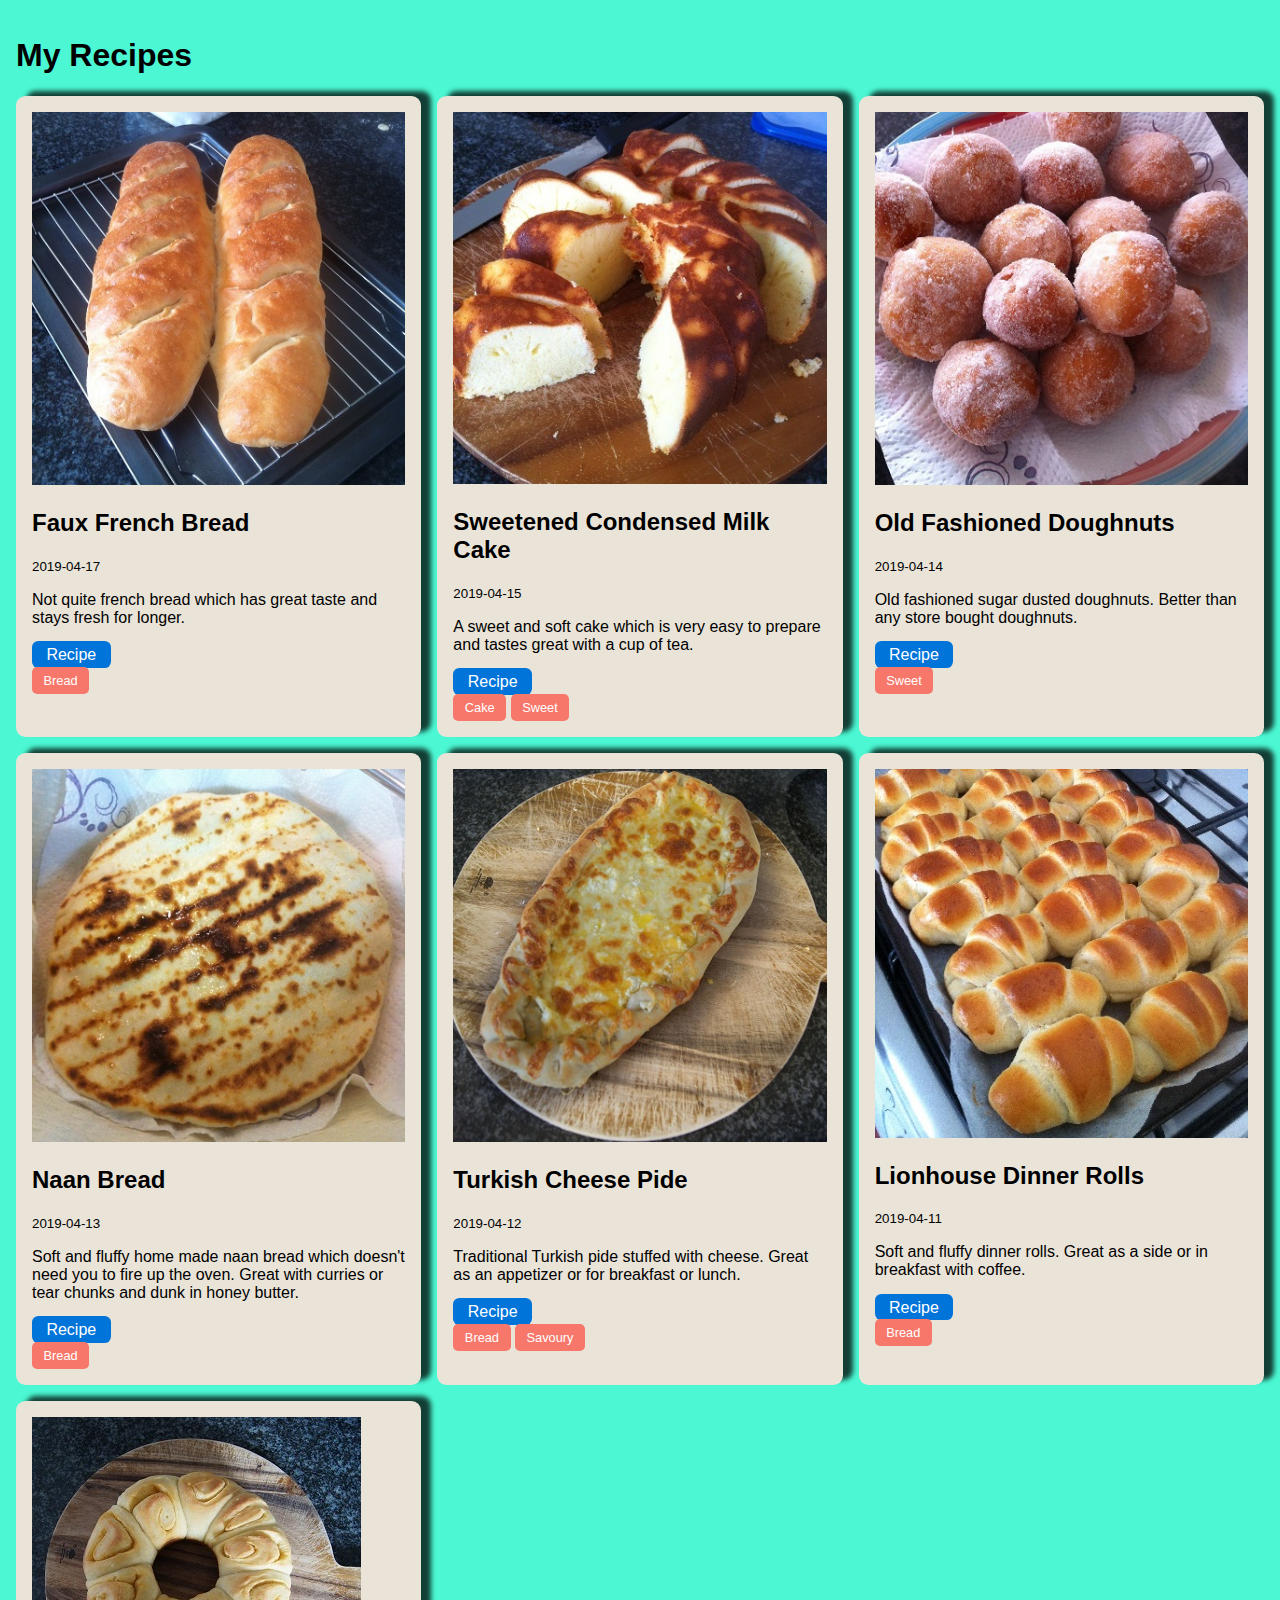
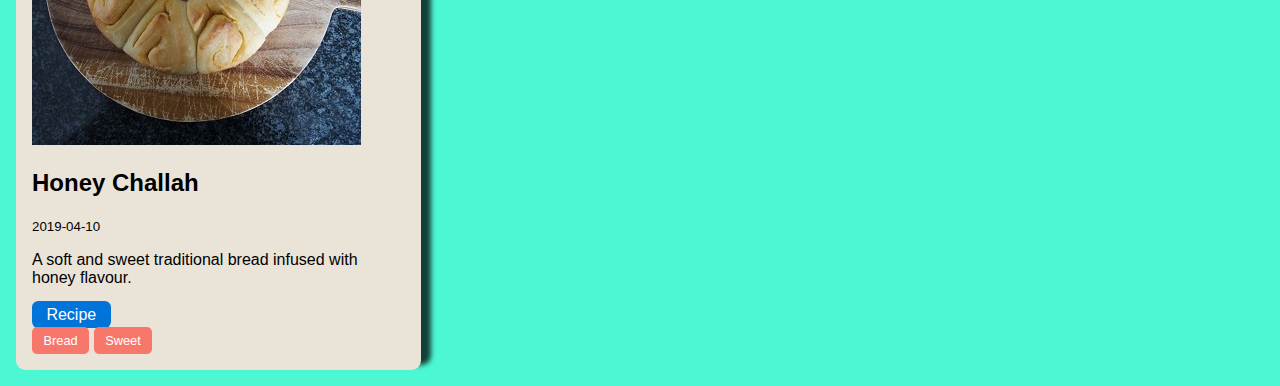
<file: index.html>
<!DOCTYPE html>
<html lang="en">
<head>
    <meta charset="UTF-8">
    <meta name="viewport" content="width=device-width, initial-scale=1.0">
    <link rel="stylesheet" href="css/styles.min.css">
    <title>My recipes</title>
</head>
<body class="container">
    <header>
        <h1>My Recipes</h1>
    </header>
    



<div class="col-3 stretch">


        <article class="card">
            <header>
                <img src="img/bread.jpg">
            </header>
            <main>
                <h2>Faux French Bread</h2>
                <small>2019-04-17</small>
                <p>
                    Not quite french bread which has great taste and stays fresh for longer.
                </p>
                <a class="button" href="posts/french-bread.html">Recipe</a>
                <br>
                
                
                    <button class="shyButton mybutton">Bread</button>
                
            </main>
            
        </article>

    

<!-- 
    <p>
            <h2>1: <a href="posts/french-bread.html">Faux French Bread</a> <small>2019-04-17</small></h2>
            Not quite french bread which has great taste and stays fresh for longer.
        </p> -->


        <article class="card">
            <header>
                <img src="img/cond-milk-cake.jpg">
            </header>
            <main>
                <h2>Sweetened Condensed Milk Cake</h2>
                <small>2019-04-15</small>
                <p>
                    A sweet and soft cake which is very easy to prepare and tastes great with a cup of tea.
                </p>
                <a class="button" href="posts/condensed-milk-cake.html">Recipe</a>
                <br>
                
                
                    <button class="shyButton mybutton">Cake</button>
                
                    <button class="shyButton mybutton"> Sweet</button>
                
            </main>
            
        </article>

    

<!-- 
    <p>
            <h2>2: <a href="posts/condensed-milk-cake.html">Sweetened Condensed Milk Cake</a> <small>2019-04-15</small></h2>
            A sweet and soft cake which is very easy to prepare and tastes great with a cup of tea.
        </p> -->


        <article class="card">
            <header>
                <img src="img/doughnuts.jpg">
            </header>
            <main>
                <h2>Old Fashioned Doughnuts</h2>
                <small>2019-04-14</small>
                <p>
                    Old fashioned sugar dusted doughnuts. Better than any store bought doughnuts.
                </p>
                <a class="button" href="posts/doughnuts.html">Recipe</a>
                <br>
                
                
                    <button class="shyButton mybutton">Sweet</button>
                
            </main>
            
        </article>

    

<!-- 
    <p>
            <h2>3: <a href="posts/doughnuts.html">Old Fashioned Doughnuts</a> <small>2019-04-14</small></h2>
            Old fashioned sugar dusted doughnuts. Better than any store bought doughnuts.
        </p> -->


        <article class="card">
            <header>
                <img src="img/naan.jpg">
            </header>
            <main>
                <h2>Naan Bread</h2>
                <small>2019-04-13</small>
                <p>
                    Soft and fluffy home made naan bread which doesn't need you to fire up the oven. Great with curries or tear chunks and dunk in honey butter.
                </p>
                <a class="button" href="posts/naan.html">Recipe</a>
                <br>
                
                
                    <button class="shyButton mybutton">Bread</button>
                
            </main>
            
        </article>

    

<!-- 
    <p>
            <h2>4: <a href="posts/naan.html">Naan Bread</a> <small>2019-04-13</small></h2>
            Soft and fluffy home made naan bread which doesn't need you to fire up the oven. Great with curries or tear chunks and dunk in honey butter.
        </p> -->


        <article class="card">
            <header>
                <img src="img/pide.jpg">
            </header>
            <main>
                <h2>Turkish Cheese Pide</h2>
                <small>2019-04-12</small>
                <p>
                    Traditional Turkish pide stuffed with cheese. Great as an appetizer or for breakfast or lunch.
                </p>
                <a class="button" href="posts/turkish-pide.html">Recipe</a>
                <br>
                
                
                    <button class="shyButton mybutton">Bread</button>
                
                    <button class="shyButton mybutton"> Savoury</button>
                
            </main>
            
        </article>

    

<!-- 
    <p>
            <h2>5: <a href="posts/turkish-pide.html">Turkish Cheese Pide</a> <small>2019-04-12</small></h2>
            Traditional Turkish pide stuffed with cheese. Great as an appetizer or for breakfast or lunch.
        </p> -->


        <article class="card">
            <header>
                <img src="img/rolls.jpg">
            </header>
            <main>
                <h2>Lionhouse Dinner Rolls</h2>
                <small>2019-04-11</small>
                <p>
                    Soft and fluffy dinner rolls. Great as a side or in breakfast with coffee.
                </p>
                <a class="button" href="posts/lionhouse-rolls.html">Recipe</a>
                <br>
                
                
                    <button class="shyButton mybutton">Bread</button>
                
            </main>
            
        </article>

    

<!-- 
    <p>
            <h2>6: <a href="posts/lionhouse-rolls.html">Lionhouse Dinner Rolls</a> <small>2019-04-11</small></h2>
            Soft and fluffy dinner rolls. Great as a side or in breakfast with coffee.
        </p> -->


        <article class="card">
            <header>
                <img src="img/challah.jpg">
            </header>
            <main>
                <h2>Honey Challah</h2>
                <small>2019-04-10</small>
                <p>
                    A soft and sweet traditional bread infused with honey flavour.
                </p>
                <a class="button" href="posts/honey-challah.html">Recipe</a>
                <br>
                
                
                    <button class="shyButton mybutton">Bread</button>
                
                    <button class="shyButton mybutton"> Sweet</button>
                
            </main>
            
        </article>

    

<!-- 
    <p>
            <h2>7: <a href="posts/honey-challah.html">Honey Challah</a> <small>2019-04-10</small></h2>
            A soft and sweet traditional bread infused with honey flavour.
        </p> -->



</div>


</body>
</html>
</file>
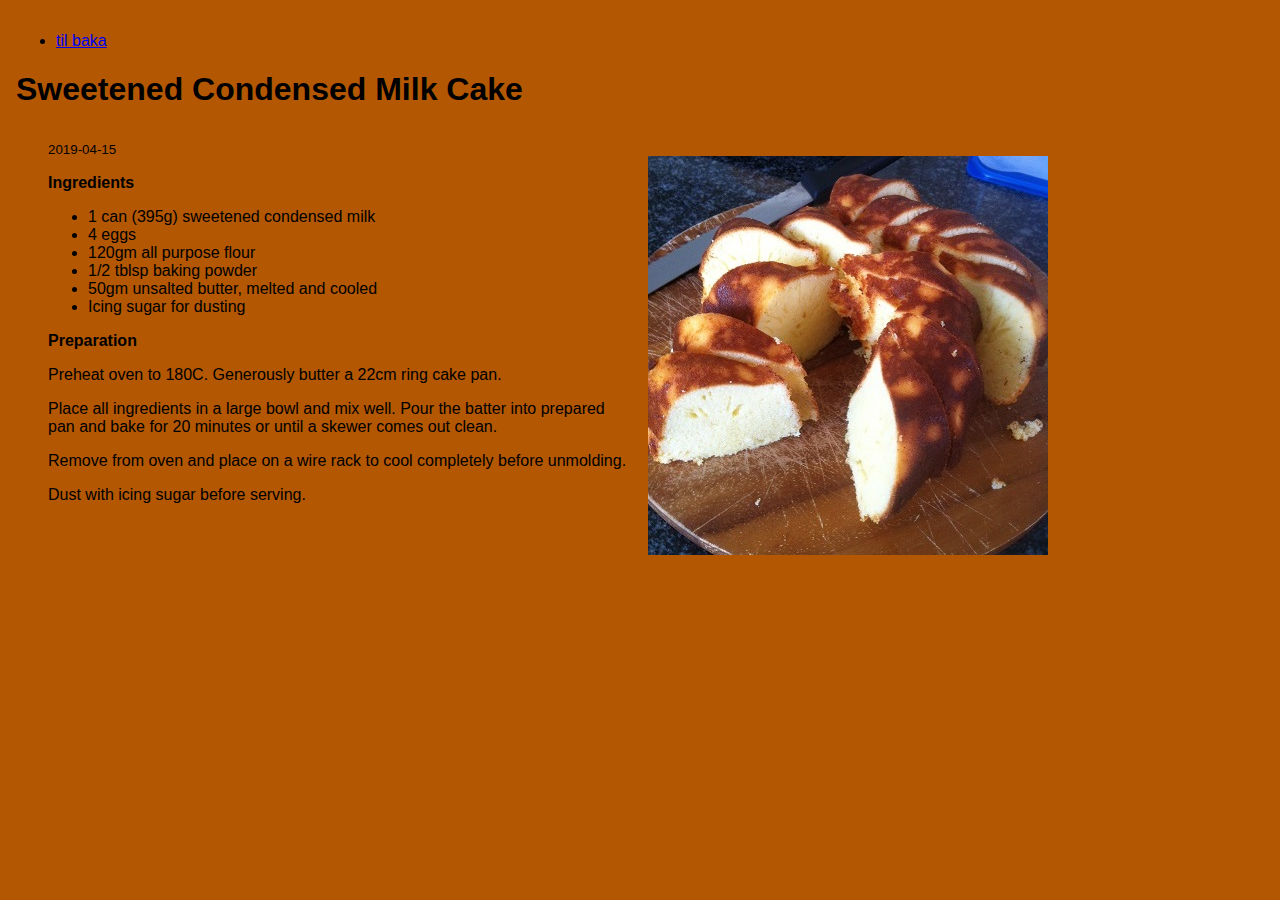
<file: posts/condensed-milk-cake.html>
<!DOCTYPE html>

<html lang="en">
<head>
    <meta charset="UTF-8">
    <meta name="viewport" content="width=device-width, initial-scale=1.0">
    <meta http-equiv="X-UA-Compatible" content="ie=edge">
    <!--link rel="stylesheet" href="https://cdn.jsdelivr.net/npm/picnic@6.5.0/picnic.min.css"-->
    <link rel="stylesheet" href="../css/styles.min.css">
    <title>My Recipes</title>
</head>
<body class="container recipes">
    <header>
    <nav>
        <ul>
        <li><a href="../">til baka</a></li>
    
        </ul>
    </nav>
</header>
    
    

<h1>Sweetened Condensed Milk Cake</h1>
<section class="col-2">
    <div>
        <small>2019-04-15</small>
        <p><strong>Ingredients</strong></p>

<ul>
<li>1 can (395g) sweetened condensed milk</li>
<li>4 eggs</li>
<li>120gm all purpose flour</li>
<li>1/2 tblsp baking powder</li>
<li>50gm unsalted butter, melted and cooled</li>
<li>Icing sugar for dusting</li>
</ul>

<p><strong>Preparation</strong></p>

<p>Preheat oven to 180C. Generously butter a 22cm ring cake pan.</p>

<p>Place all ingredients in a large bowl and mix well. Pour the batter into prepared pan and bake for 20 minutes or until a skewer comes out clean. </p>

<p>Remove from oven and place on a wire rack to cool completely before unmolding.</p>

<p>Dust with icing sugar before serving.</p>

    </div>
    <p>
        <img src="../img/cond-milk-cake.jpg">
    </p>
</section>
    



    <br>

</body>
</html>
</file>
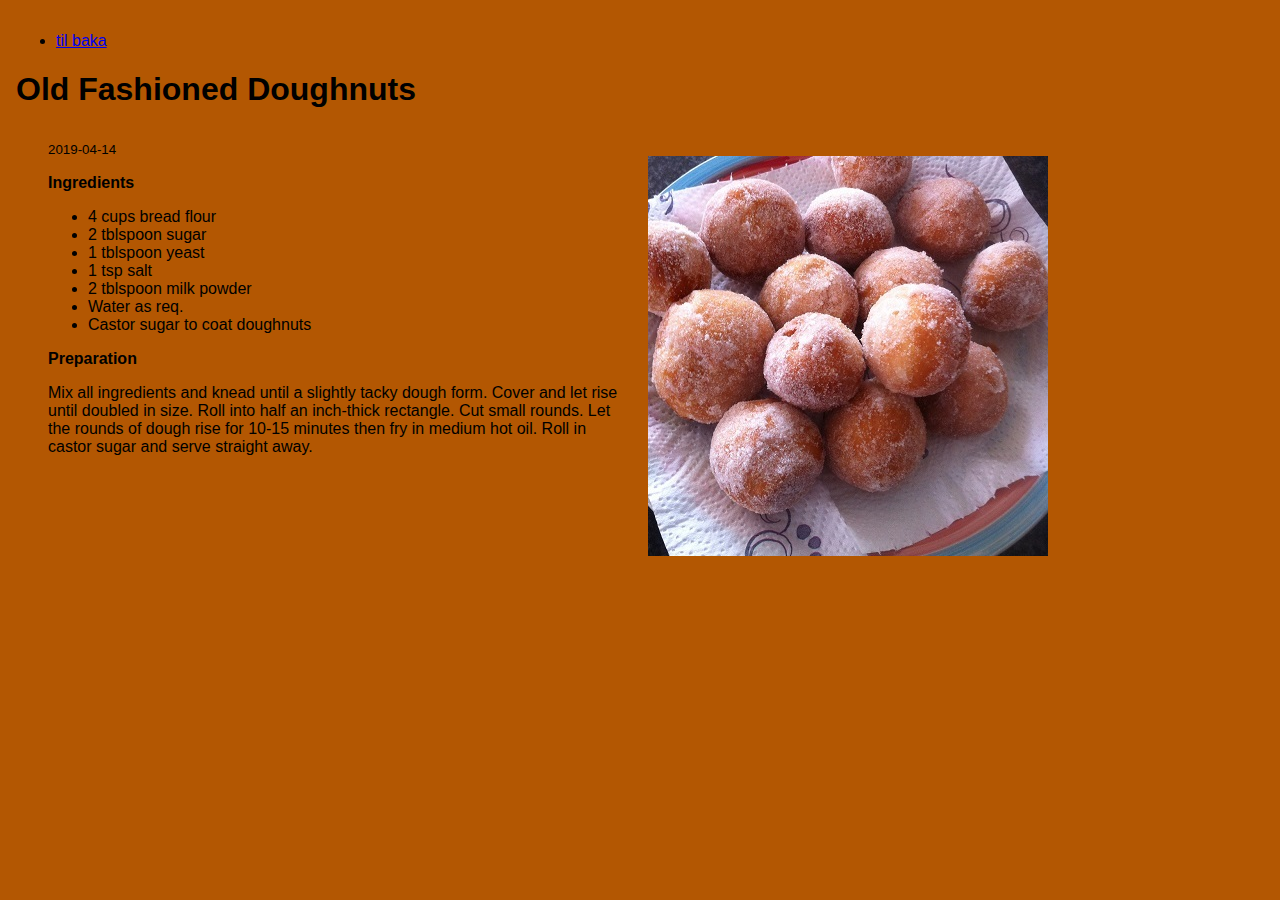
<file: posts/doughnuts.html>
<!DOCTYPE html>

<html lang="en">
<head>
    <meta charset="UTF-8">
    <meta name="viewport" content="width=device-width, initial-scale=1.0">
    <meta http-equiv="X-UA-Compatible" content="ie=edge">
    <!--link rel="stylesheet" href="https://cdn.jsdelivr.net/npm/picnic@6.5.0/picnic.min.css"-->
    <link rel="stylesheet" href="../css/styles.min.css">
    <title>My Recipes</title>
</head>
<body class="container recipes">
    <header>
    <nav>
        <ul>
        <li><a href="../">til baka</a></li>
    
        </ul>
    </nav>
</header>
    
    

<h1>Old Fashioned Doughnuts</h1>
<section class="col-2">
    <div>
        <small>2019-04-14</small>
        <p><strong>Ingredients</strong></p>

<ul>
<li>4 cups bread flour</li>
<li>2 tblspoon sugar</li>
<li>1 tblspoon yeast</li>
<li>1 tsp salt</li>
<li>2 tblspoon milk powder</li>
<li>Water as req.</li>
<li>Castor sugar to coat doughnuts</li>
</ul>

<p><strong>Preparation</strong></p>

<p>Mix all ingredients and knead until a slightly tacky dough form. Cover and let rise until doubled in size. Roll into half an inch-thick rectangle. Cut small rounds. Let the rounds of dough rise for 10-15 minutes then fry in medium hot oil. Roll in castor sugar and serve straight away.</p>

    </div>
    <p>
        <img src="../img/doughnuts.jpg">
    </p>
</section>
    



    <br>

</body>
</html>
</file>
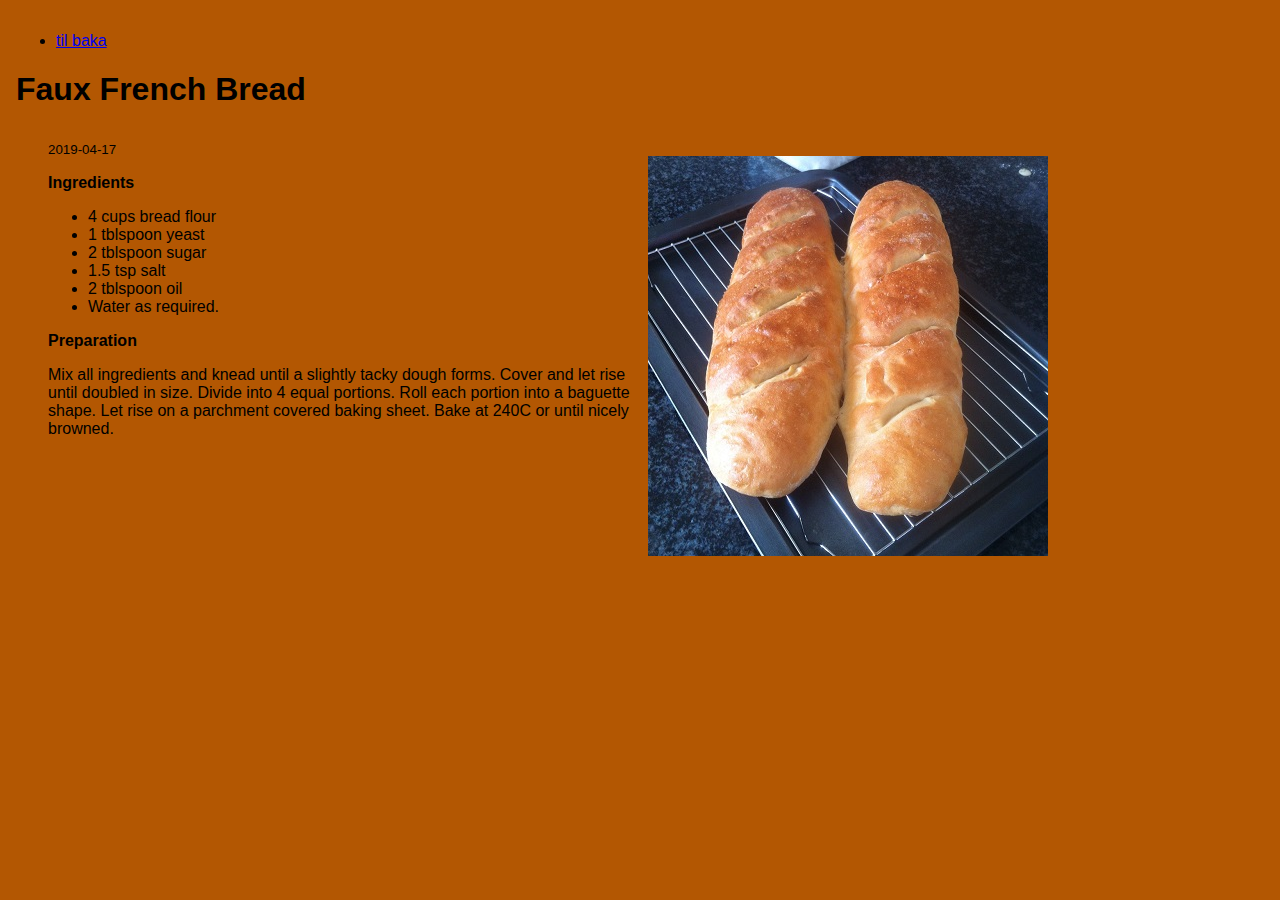
<file: posts/french-bread.html>
<!DOCTYPE html>

<html lang="en">
<head>
    <meta charset="UTF-8">
    <meta name="viewport" content="width=device-width, initial-scale=1.0">
    <meta http-equiv="X-UA-Compatible" content="ie=edge">
    <!--link rel="stylesheet" href="https://cdn.jsdelivr.net/npm/picnic@6.5.0/picnic.min.css"-->
    <link rel="stylesheet" href="../css/styles.min.css">
    <title>My Recipes</title>
</head>
<body class="container recipes">
    <header>
    <nav>
        <ul>
        <li><a href="../">til baka</a></li>
    
        </ul>
    </nav>
</header>
    
    

<h1>Faux French Bread</h1>
<section class="col-2">
    <div>
        <small>2019-04-17</small>
        <p><strong>Ingredients</strong></p>

<ul>
<li>4 cups bread flour</li>
<li>1 tblspoon yeast</li>
<li>2 tblspoon sugar</li>
<li>1.5 tsp salt</li>
<li>2 tblspoon oil</li>
<li>Water as required.</li>
</ul>

<p><strong>Preparation</strong></p>

<p>Mix all ingredients and knead until a slightly tacky dough forms. Cover and let rise until doubled in size. Divide into 4 equal portions. Roll each portion into a baguette shape. Let rise on a parchment covered baking sheet. Bake at 240C or until nicely browned.</p>

    </div>
    <p>
        <img src="../img/bread.jpg">
    </p>
</section>
    



    <br>

</body>
</html>
</file>
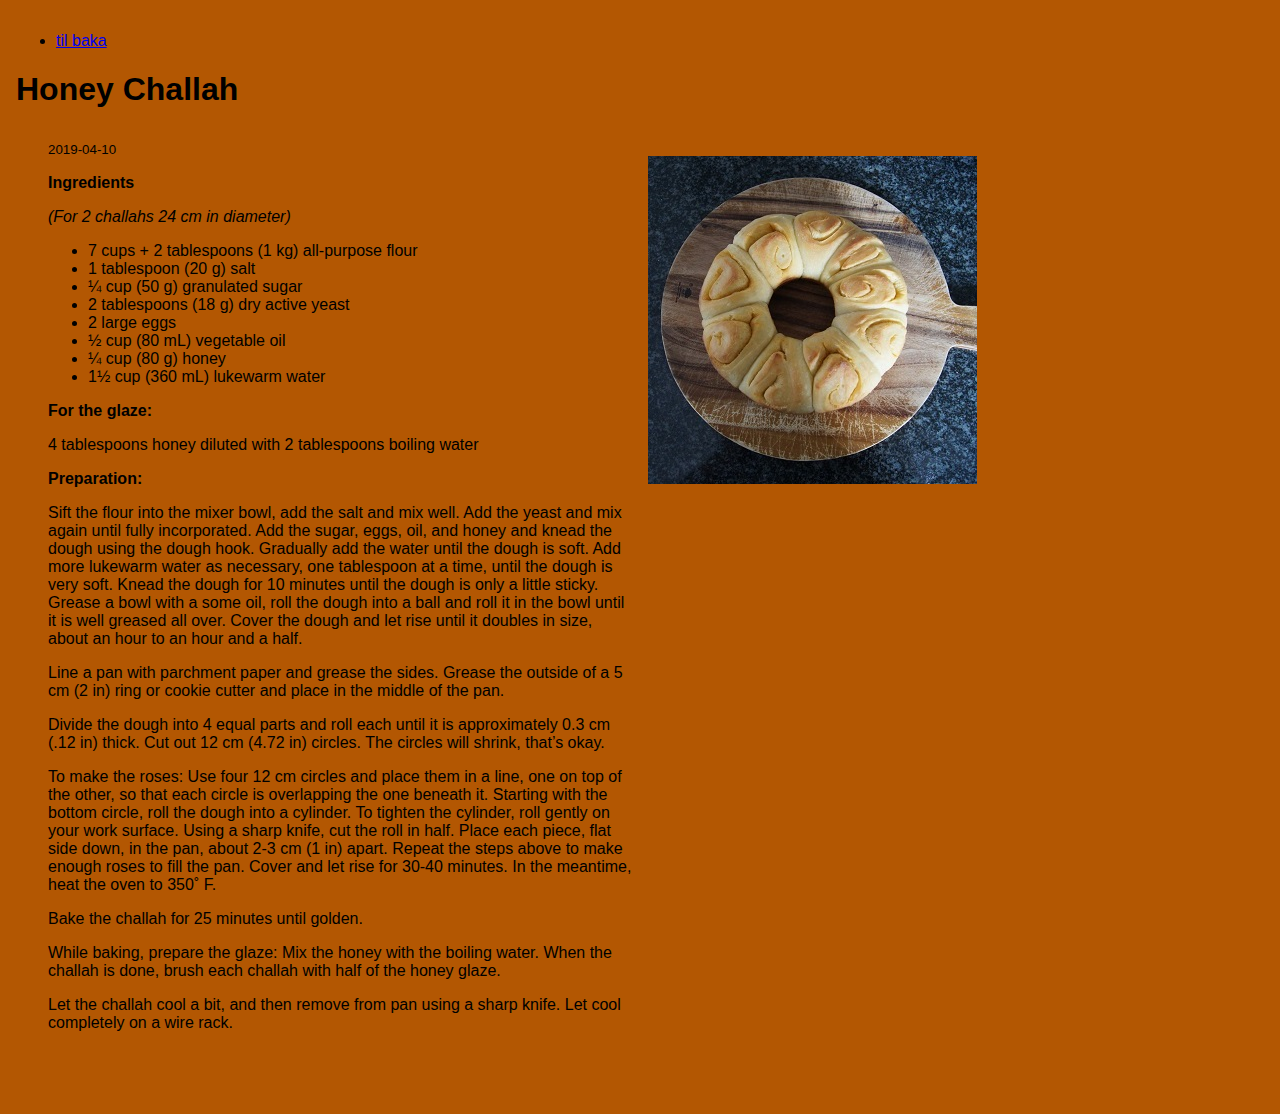
<file: posts/honey-challah.html>
<!DOCTYPE html>

<html lang="en">
<head>
    <meta charset="UTF-8">
    <meta name="viewport" content="width=device-width, initial-scale=1.0">
    <meta http-equiv="X-UA-Compatible" content="ie=edge">
    <!--link rel="stylesheet" href="https://cdn.jsdelivr.net/npm/picnic@6.5.0/picnic.min.css"-->
    <link rel="stylesheet" href="../css/styles.min.css">
    <title>My Recipes</title>
</head>
<body class="container recipes">
    <header>
    <nav>
        <ul>
        <li><a href="../">til baka</a></li>
    
        </ul>
    </nav>
</header>
    
    

<h1>Honey Challah</h1>
<section class="col-2">
    <div>
        <small>2019-04-10</small>
        <p><strong>Ingredients</strong></p>

<p><em>(For 2 challahs 24 cm in diameter)</em></p>

<ul>
<li>7 cups + 2 tablespoons (1 kg) all-purpose flour</li>
<li>1 tablespoon (20 g) salt</li>
<li>¼ cup (50 g) granulated sugar</li>
<li>2 tablespoons (18 g) dry active yeast</li>
<li>2 large eggs</li>
<li>½ cup (80 mL) vegetable oil</li>
<li>¼ cup (80 g) honey</li>
<li>1½ cup (360 mL) lukewarm water </li>
</ul>

<p><strong>For the glaze:</strong></p>

<p>4 tablespoons honey diluted with 2 tablespoons boiling water </p>

<p><strong>Preparation:</strong></p>

<p>Sift the flour into the mixer bowl, add the salt and mix well. Add the yeast and mix again until fully incorporated. Add the sugar, eggs, oil, and honey and knead the dough using the dough hook. Gradually add the water until the dough is soft. Add more lukewarm water as necessary, one tablespoon at a time, until the dough is very soft. Knead the dough for 10 minutes until the dough is only a little sticky. Grease a bowl with a some oil, roll the dough into a ball and roll it in the bowl until it is well greased all over. Cover the dough and let rise until it doubles in size, about an hour to an hour and a half. </p>

<p>Line a pan with parchment paper and grease the sides. Grease the outside of a 5 cm (2 in) ring or cookie cutter and place in the middle of the pan.  </p>

<p>Divide the dough into 4 equal parts and roll each until it is approximately 0.3 cm (.12 in) thick. Cut out 12 cm (4.72 in) circles. The circles will shrink, that’s okay. </p>

<p>To make the roses: Use four 12 cm circles and place them in a line, one on top of the other, so that each circle is overlapping the one beneath it. Starting with the bottom circle, roll the dough into a cylinder. To tighten the cylinder, roll gently on your work surface. Using a sharp knife, cut the roll in half. Place each piece, flat side down, in the pan, about 2-3 cm (1 in) apart. Repeat the steps above to make enough roses to fill the pan. Cover and let rise for 30-40 minutes. In the meantime, heat the oven to 350˚ F. </p>

<p>Bake the challah for 25 minutes until golden. </p>

<p>While baking, prepare the glaze: Mix the honey with the boiling water. When the challah is done, brush each challah with half of the honey glaze. </p>

<p>Let the challah cool a bit, and then remove from pan using a sharp knife. Let cool completely on a wire rack.</p>

    </div>
    <p>
        <img src="../img/challah.jpg">
    </p>
</section>
    



    <br>

</body>
</html>
</file>
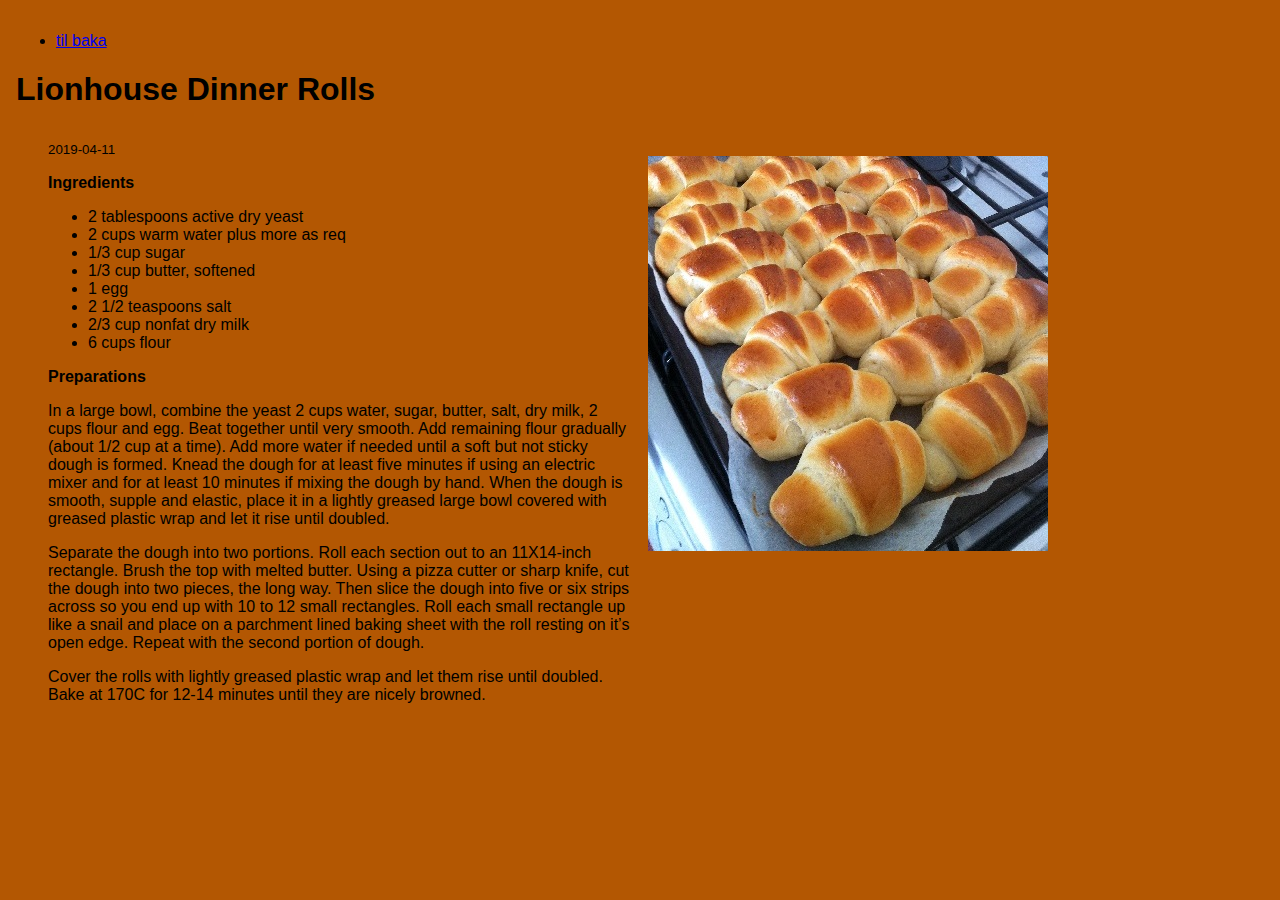
<file: posts/lionhouse-rolls.html>
<!DOCTYPE html>

<html lang="en">
<head>
    <meta charset="UTF-8">
    <meta name="viewport" content="width=device-width, initial-scale=1.0">
    <meta http-equiv="X-UA-Compatible" content="ie=edge">
    <!--link rel="stylesheet" href="https://cdn.jsdelivr.net/npm/picnic@6.5.0/picnic.min.css"-->
    <link rel="stylesheet" href="../css/styles.min.css">
    <title>My Recipes</title>
</head>
<body class="container recipes">
    <header>
    <nav>
        <ul>
        <li><a href="../">til baka</a></li>
    
        </ul>
    </nav>
</header>
    
    

<h1>Lionhouse Dinner Rolls</h1>
<section class="col-2">
    <div>
        <small>2019-04-11</small>
        <p><strong>Ingredients</strong></p>

<ul>
<li>2 tablespoons active dry yeast</li>
<li>2 cups warm water plus more as req</li>
<li>1/3 cup sugar</li>
<li>1/3 cup butter, softened</li>
<li>1 egg</li>
<li>2 1/2 teaspoons salt</li>
<li>2/3 cup nonfat dry milk</li>
<li>6 cups flour</li>
</ul>

<p><strong>Preparations</strong></p>

<p>In a large bowl, combine the yeast 2 cups water, sugar, butter, salt, dry milk, 2 cups flour and egg. Beat together until very smooth. Add remaining flour gradually (about 1/2 cup at a time). Add more water if needed until a soft but not sticky dough is formed. Knead the dough for at least five minutes if using an electric mixer and for at least 10 minutes if mixing the dough by hand. When the dough is smooth, supple and elastic, place it in a lightly greased large bowl covered with greased plastic wrap and let it rise until doubled.</p>

<p>Separate the dough into two portions. Roll each section out to an 11X14-inch rectangle. Brush the top with melted butter. Using a pizza cutter or sharp knife, cut the dough into two pieces, the long way. Then slice the dough into five or six strips across so you end up with 10 to 12 small rectangles. Roll each small rectangle up like a snail and place on a parchment lined baking sheet with the roll resting on it’s open edge. Repeat with the second portion of dough.</p>

<p>Cover the rolls with lightly greased plastic wrap and let them rise until doubled. Bake at 170C for 12-14 minutes until they are nicely browned.</p>

    </div>
    <p>
        <img src="../img/rolls.jpg">
    </p>
</section>
    



    <br>

</body>
</html>
</file>
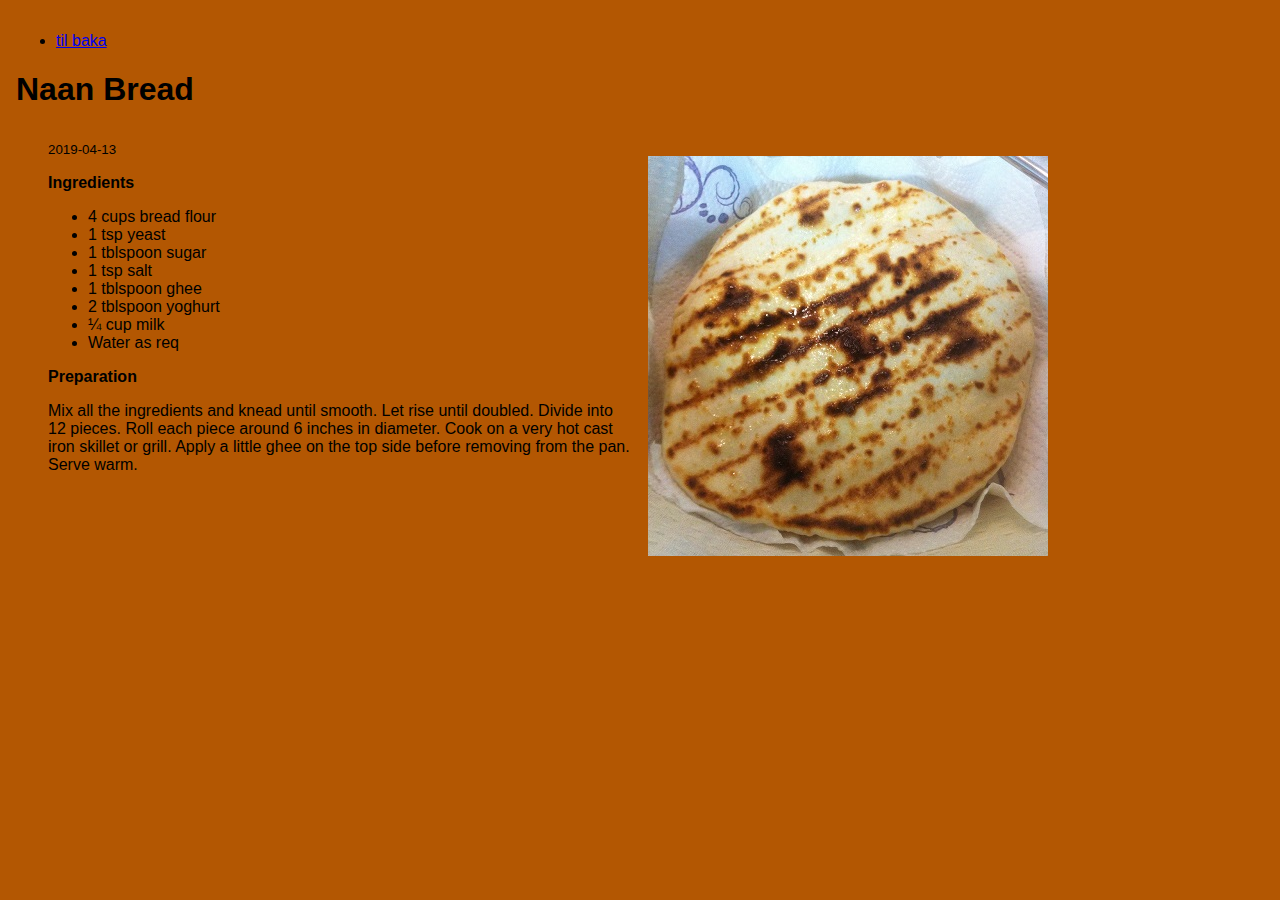
<file: posts/naan.html>
<!DOCTYPE html>

<html lang="en">
<head>
    <meta charset="UTF-8">
    <meta name="viewport" content="width=device-width, initial-scale=1.0">
    <meta http-equiv="X-UA-Compatible" content="ie=edge">
    <!--link rel="stylesheet" href="https://cdn.jsdelivr.net/npm/picnic@6.5.0/picnic.min.css"-->
    <link rel="stylesheet" href="../css/styles.min.css">
    <title>My Recipes</title>
</head>
<body class="container recipes">
    <header>
    <nav>
        <ul>
        <li><a href="../">til baka</a></li>
    
        </ul>
    </nav>
</header>
    
    

<h1>Naan Bread</h1>
<section class="col-2">
    <div>
        <small>2019-04-13</small>
        <p><strong>Ingredients</strong></p>

<ul>
<li>4 cups bread flour</li>
<li>1 tsp yeast</li>
<li>1 tblspoon sugar</li>
<li>1 tsp salt</li>
<li>1 tblspoon ghee</li>
<li>2 tblspoon yoghurt</li>
<li>¼ cup milk</li>
<li>Water as req</li>
</ul>

<p><strong>Preparation</strong></p>

<p>Mix all the ingredients and knead until smooth. Let rise until doubled. Divide into 12 pieces. Roll each piece around 6 inches in diameter. Cook on a very hot cast iron skillet or grill. Apply a little ghee on the top side before removing from the pan. Serve warm.</p>

    </div>
    <p>
        <img src="../img/naan.jpg">
    </p>
</section>
    



    <br>

</body>
</html>
</file>
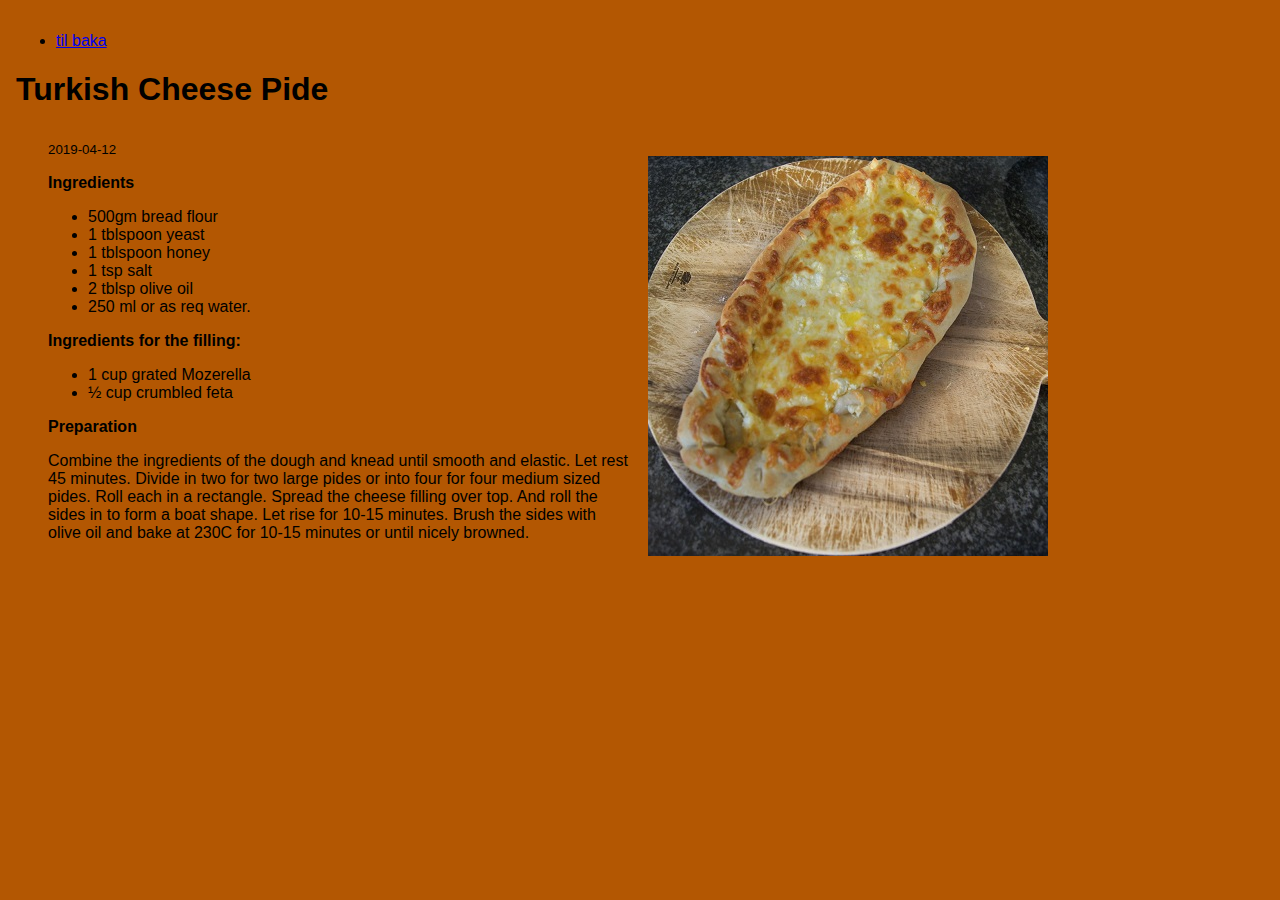
<file: posts/turkish-pide.html>
<!DOCTYPE html>

<html lang="en">
<head>
    <meta charset="UTF-8">
    <meta name="viewport" content="width=device-width, initial-scale=1.0">
    <meta http-equiv="X-UA-Compatible" content="ie=edge">
    <!--link rel="stylesheet" href="https://cdn.jsdelivr.net/npm/picnic@6.5.0/picnic.min.css"-->
    <link rel="stylesheet" href="../css/styles.min.css">
    <title>My Recipes</title>
</head>
<body class="container recipes">
    <header>
    <nav>
        <ul>
        <li><a href="../">til baka</a></li>
    
        </ul>
    </nav>
</header>
    
    

<h1>Turkish Cheese Pide</h1>
<section class="col-2">
    <div>
        <small>2019-04-12</small>
        <p><strong>Ingredients</strong></p>

<ul>
<li>500gm bread flour</li>
<li>1 tblspoon yeast</li>
<li>1 tblspoon honey</li>
<li>1 tsp salt</li>
<li>2 tblsp olive oil</li>
<li>250 ml or as req water.</li>
</ul>

<p><strong>Ingredients for the filling:</strong></p>

<ul>
<li>1 cup grated Mozerella</li>
<li>½ cup crumbled feta </li>
</ul>

<p><strong>Preparation</strong></p>

<p>Combine the ingredients of the dough and knead until smooth and elastic. Let rest 45 minutes. Divide in two for two large pides or into four for four medium sized pides. Roll each in a rectangle. Spread the cheese filling over top. And roll the sides in to form a boat shape. Let rise for 10-15 minutes. Brush the sides with olive oil and bake at 230C for 10-15 minutes or until nicely browned.</p>

    </div>
    <p>
        <img src="../img/pide.jpg">
    </p>
</section>
    



    <br>

</body>
</html>
</file>
<file: css/styles.min.css>
body{background-color:rgb(75, 248, 211);font-family:'PT Sans', sans-serif}.container{max-width:80em;padding:1em}.mybutton{background:#f7786b;display:inline;color:#fff;text-decoration:none;font-size:0.75em;line-height:1.5;padding:.3em .9em;border:0;border-radius:0.4em;font-size:.80em}.button{background:#0074d9;color:#fff;text-decoration:none;margin:.3em 0;font-size:2em;line-height:1.5;padding:.3em .9em;border:.75em;border-radius:0.4em;font-size:1em}.card{background-color:#EAE4D8;border:0;border-radius:.6em;padding:1em;-webkit-box-shadow:10px -5px 5px 0px rgba(0,0,0,0.75);box-shadow:10px -5px 5px 0px rgba(0,0,0,0.75)}img{max-width:100%;height:auto}.stretch{display:-ms-grid;display:grid;grid-gap:1em;-ms-grid-column-align:stretch;justify-self:stretch}.recipes{background-color:#B35702}.container{max-width:80em;margin:0 auto}.col-2{display:-ms-grid;display:grid;-ms-grid-columns:1fr;grid-template-columns:1fr;grid-gap:2em;margin:2em}.col-3{display:-ms-grid;display:grid;-ms-grid-columns:1fr;grid-template-columns:1fr}@media screen and (min-width: 37.5em){.col-2{display:-ms-grid;display:grid;-ms-grid-columns:1fr;grid-template-columns:1fr}.col-3{display:-ms-grid;display:grid;-ms-grid-columns:1fr 1fr;grid-template-columns:1fr 1fr}}@media screen and (min-width: 60em){.col-2{display:-ms-grid;display:grid;-ms-grid-columns:1fr 1fr;grid-template-columns:1fr 1fr;grid-gap:1em}.col-3{display:-ms-grid;display:grid;-ms-grid-columns:1fr 1fr 1fr;grid-template-columns:1fr 1fr 1fr;grid-gap:1em}}
/*# sourceMappingURL=styles.min.css.map */
</file>
